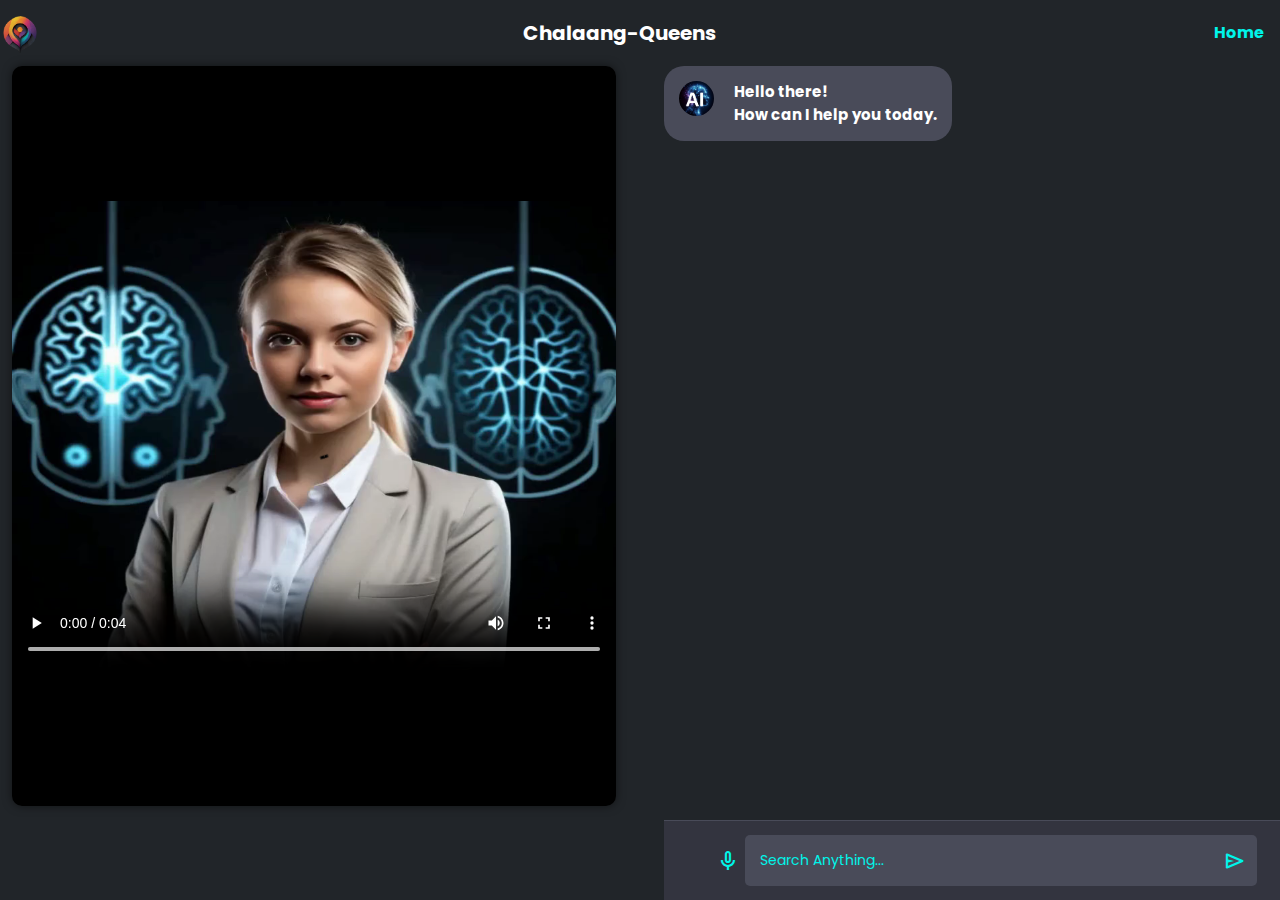
<file: ChatbotFinal/templates/index.html>
<!DOCTYPE html>
<html lang="en" data-bs-theme="dark">
<head>
    <meta charset="UTF-8">
    <meta http-equiv="X-UA-Compatible" content="IE=edge">
    <meta name="viewport" content="width=device-width, initial-scale=1.0">
    <link rel="stylesheet" href="../static/css/style.css">
    <link href="https://cdn.jsdelivr.net/npm/bootstrap@5.3.3/dist/css/bootstrap.min.css" rel="stylesheet"
          integrity="sha384-QWTKZyjpPEjISv5WaRU9OFeRpok6YctnYmDr5pNlyT2bRjXh0JMhjY6hW+ALEwIH" crossorigin="anonymous">
    <link rel="stylesheet"
          href="https://fonts.googleapis.com/css2?family=Material+Symbols+Rounded:opsz,wght,FILL,GRAD@20..48,100..700,0..1,-50..200"/>
    <link rel="stylesheet"
          href="https://fonts.googleapis.com/css2?family=Material+Symbols+Outlined:opsz,wght,FILL,GRAD@24,400,0,0"/>
    <link rel="preconnect" href="https://fonts.googleapis.com">
    <link rel="preconnect" href="https://fonts.gstatic.com" crossorigin>
    <link href="https://fonts.googleapis.com/css2?family=Poppins:wght@300&display=swap" rel="stylesheet">
    <title>Chalaang Queens</title>

</head>
<body>
<nav class="navbar">
    <a class="navbar-brand" href="#">
        <img src="../static/img/logo.png" width="40" height="40" alt="">
    </a>
    <a class="navbar-brand " href="#"><b>Chalaang-Queens</b></a>
    <ul class="nav">
        <li class="nav-item">
            <a class="nav-link active nav-link" aria-current="page" href="/"><b>Home</b></a>
        </li>
    </ul>
</nav>

<div class="row">
    <div class="col">
        <div class="container vasist">
            <!-- <img id="image" src="placeholder_image.jpg" class="img-fluid " alt="Placeholder Image"> -->
            <!-- Video element (hidden initially) -->
            <div class="embed-container embed-responsive embed-responsive-16by9 vasist">
                <iframe id="videoFrame" class="embed-responsive-item vasist" src="../static/img/testvid1.mp4?"
                        allow="autoplay" allowfullscreen></iframe>
            </div>
        </div>
    </div>
    <div class="col">
        <div class="container">
            <div class="chatbox-wrapper">
                <div class="message-box">
                    <div class="chat response">
                        <img src="../static/img/chatbot.jpg">
                        <span>Hello there! <br>
                How can I help you today.
              </span>
                    </div>
                </div>
                <div class="messagebar">
                    <button>
                <span class="material-symbols-outlined" id="recordButton">
                  mic
                  </span>
                    </button>
                    <div class="bar-wrapper">
                        <input type="text" placeholder="Search Anything..." id="chat-text">
                        <button>
                <span class="material-symbols-rounded">
                  send
                  </span>
                        </button>
                    </div>
                </div>
            </div>
        </div>
    </div>
</div>
<script>

    const micButton = document.querySelector("#recordButton");
    const textBox = document.getElementById("chat-text");

    micButton.addEventListener("click", () => {
        micButton.classList.remove('material-symbols-outlined');
        micButton.textContent = "Listening...";
        micButton.disabled = true;
        const recognition = new webkitSpeechRecognition() || new SpeechRecognition();
        recognition.lang = 'en-US';
        recognition.onresult = function (event) {
            const transcript = event.results[0][0].transcript;
            textBox.value += transcript;
        };
        recognition.onend = function (event) {
            micButton.innerHTML = `<span class="material-symbols-outlined" id="recordButton">
                  mic
                  </span>`;
            micButton.disabled = false;
        };
        recognition.start();
    });
</script>
<script>
    document.addEventListener('DOMContentLoaded', function () {
        var videoFrame = document.getElementById('videoFrame');
        videoFrame.contentWindow.postMessage('play', '*');
    });
</script>
<script src="../static/js/script.js"></script>
<script src="https://cdn.jsdelivr.net/npm/bootstrap@5.3.3/dist/js/bootstrap.bundle.min.js"
        integrity="sha384-YvpcrYf0tY3lHB60NNkmXc5s9fDVZLESaAA55NDzOxhy9GkcIdslK1eN7N6jIeHz"
        crossorigin="anonymous"></script>
</body>
</html>
</file>
<file: ChatbotFinal/static/css/style.css>
* {
    padding: 0;
    margin: 0;
    font-family: 'Poppins', sans-serif;
    /* box-sizing: border-box; */
}

body {
    width: 100%;
    height: 100vh;
    background-color: #33343f;
}

.nav-link {
    color: #00f5ea;
    --bs-nav-link-color: #00f5ea;
    --bs-nav-link-hover-color: #0b69f5;
}

.vasist {
    display: inline-flex;
    width: 100%;
    height: 100%;
}

video:-webkit-full-page-media {
    position: absolute;
    top: 0px;
    right: 0px;
    bottom: 0px;
    left: 0px;
    max-height: 200%;
    max-width: 100%;
    margin: 0%;
}

.chat {
    display: flex;
    gap: 20px;
    padding: 15px;
    color: #fff;
    font-size: 15px;
    font-weight: bold;
    border-radius: 20px;
    word-wrap: break-word; /* Allow long words to break into multiple lines */
    align-self: flex-start; /* Align the chat bubble content to the top */
    /*margin-left: auto;  Push the chat bubble to the right */
    width: fit-content; /* Adjust the width based on content */
}

.chat1 {
    display: flex;
    flex-direction: row-reverse; /* Display chat bubble on the right side */
    gap: 20px;
    padding: 15px;
    color: #020202;
    font-size: 15px;
    font-weight: bold;
    background-color: #00f5ea; /* Background color of the chat bubble */
    border-radius: 20px;
    border-bottom-right-radius: 0px; /* Rounded corners for the chat bubble */
    word-wrap: break-word; /* Allow long words to break into multiple lines */
    align-self: flex-start; /* Align the chat bubble content to the top */
    margin-left: auto; /* Push the chat bubble to the right */
    width: fit-content; /* Adjust the width based on content */
}

.chat1 img {
    width: 35px;
    height: 35px;
    border-radius: 50%;
}

.chat img {
    width: 35px;
    height: 35px;
    border-radius: 50%;
}

.response {
    background-color: #494b59;
}

.messagebar {
    position: fixed;
    bottom: 0;
    height: 5rem;
    width: 50%;
    display: flex;
    align-items: center;
    justify-content: center;
    border-top: 1px solid #494b59;
    background-color: #33343f;
}

.messagebar .bar-wrapper {
    background-color: #494b59;
    border-radius: 5px;
    width: 80%;
    padding: 10px;
    display: flex;
    align-items: center;
    justify-content: space-between;
}

.bar-wrapper input {
    width: 100%;
    padding: 5px;
    border: none;
    outline: none;
    font-size: 14px;
    background: none;
    color: #ccc;
}

.bar-wrapper input::placeholder {
    color: #00f5ea;
}

.messagebar button {
    display: flex;
    align-items: center;
    justify-content: center;
    background: none;
    border: none;
    color: #00f5ea;
    cursor: pointer;
}

.message-box {
    height: calc(100vh - 10rem);
    overflow-y: auto;
}

.material-symbols-outlined {
    padding: 5px;
}

.card {
    transition: transform 0.3s ease;
}

.card:hover {
    transform: scale(1.05);
}

.grid-cols-12 {
    grid-template-columns: repeat(12, minmax(0, 1fr));
}

.gap-xl {
    gap: 48px;
}

@media (min-width: 768px)

.md\:grid {
    display: grid;
}

/* Centered container */
.result-container {
    width: 80%; /* Adjust width as needed */
    margin: 0 auto; /* Center horizontally */
    text-align: justify; /* Justify text */
    padding: 20px; /* Add padding */
    border: 2px solid #333; /* Dark border color */
    border-radius: 10px; /* Add border radius */
    box-shadow: 0 0 10px rgba(0, 0, 0, 0.5); /* Dark box shadow */
}

.modal.right .modal-dialog {
    position: fixed;
    margin: auto;
    width: 300px; /* Adjust width as needed */
    height: 100%;
    right: 0;
    top: 0;
    transform: translateX(100%);
    -webkit-transform: translateX(100%);
    -moz-transform: translateX(100%);
    -ms-transform: translateX(100%);
    -o-transform: translateX(100%);
}

.modal.right .modal-content {
    height: 100%;
    overflow-y: auto;
}

.icon-style {
    padding-right: 10px;
}

.btn-dark {
    background-color: #343a40; /* Dark color */
    color: #ffffff; /* White text */
    border-radius: 20px; /* Rounded borders */
    padding: 10px 20px; /* Padding */
    border: none; /* No border */
    cursor: pointer; /* Cursor style */
    transition: background-color 0.3s ease; /* Smooth transition */
}

.centered-image-container {
      display: flex;
      justify-content: center;
      align-items: center;
}

.responsive-image {
    max-width: 100%; /* Ensure the image doesn't exceed its container */
    height: 150px; /* Let the height adjust automatically based on the width */
}

.btn-dark:hover {
    background-color: #212529; /* Darker color on hover */
}

/* Style for the container div */
.embed-container {
    width: 100%; /* Set the width to 100% */
    max-width: 800px; /* Set a maximum width if needed */
    margin: 0 auto; /* Center the container horizontally */
    border-radius: 10px; /* Add border radius */
    box-shadow: 0px 0px 10px rgba(0, 0, 0, 0.5); /* Add box shadow */
    overflow: hidden; /* Ensure the iframe doesn't overflow */
}

/* Style for the iframe */
.embed-container iframe {
    width: 100%; /* Make the iframe fill the container */
    height: 100%; /* Make the iframe fill the container */
    border: none; /* Remove border */
}
</file>
